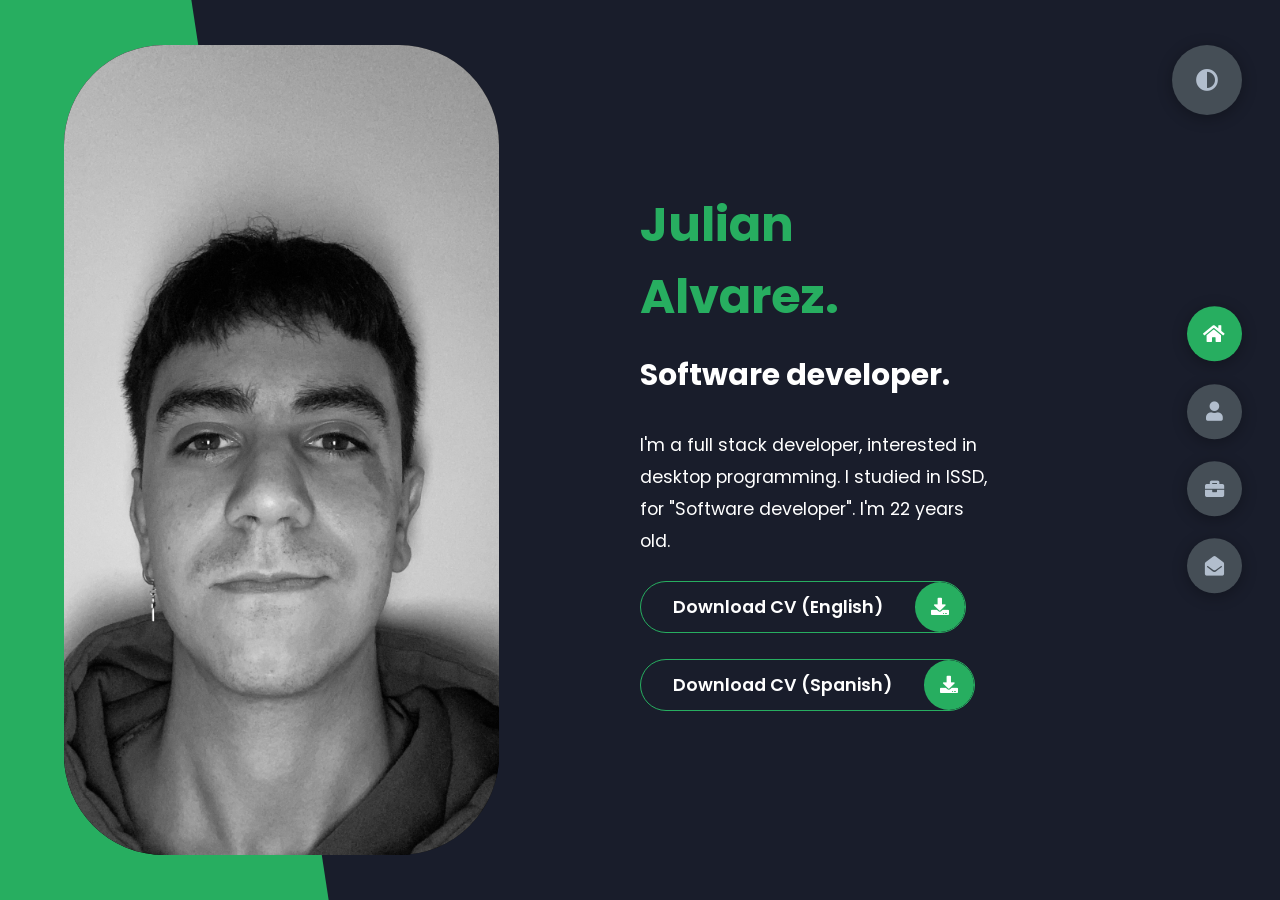
<file: index.html>
<!DOCTYPE html>
<html lang="en">
<head>
    <meta charset="UTF-8">
    <meta http-equiv="X-UA-Compatible" content="IE=edge">
    <meta name="viewport" content="width=device-width, initial-scale=1.0">
    <title>Portfolio</title>
    <link rel="stylesheet" href="styles/styles.css">
    <link rel="preconnect" href="https://fonts.googleapis.com">
    <link rel="preconnect" href="https://fonts.gstatic.com" crossorigin>
    <link rel="stylesheet" href="https://cdnjs.cloudflare.com/ajax/libs/font-awesome/5.15.4/css/all.min.css" integrity="sha512-1ycn6IcaQQ40/MKBW2W4Rhis/DbILU74C1vSrLJxCq57o941Ym01SwNsOMqvEBFlcgUa6xLiPY/NS5R+E6ztJQ==" crossorigin="anonymous" referrerpolicy="no-referrer" />
    <link href="https://fonts.googleapis.com/css2?family=Poppins:wght@400;500;600;700;800&display=swap" rel="stylesheet">
</head>

<body class="main-content">
    <header class="container header active" id="home">
        <div class="header-content">
            <div class="left-header">
                <div class="h-shape"></div>
                <div class="image">
                    <img src="img/hero.png" alt="">
                </div>
            </div>
            <div class="right-header">
                <h1 class="name">
                    <span>Julian Alvarez.</span> <br>
                   <a style="font-size: 30px;"> Software developer.</a>
                </h1>
                <p>
                    I'm a full stack developer, interested in desktop programming.
                    I studied in ISSD, for "Software developer".
                    I'm 22 years old. 
                </p>
                <div class="btn-con">
                    <a href="Julian Alvarez (Ingles).pdf" target="_blank" class="main-btn">
                        <span class="btn-text">Download CV (English)</span>
                        <span class="btn-icon"><i class="fas fa-download"></i></span>
                    </a>
                </div>
                <br>
       
                <div class="btn-con">
                    <a href="Julian Alvarez (Español).pdf" target="_blank" class="main-btn">
                        <span class="btn-text">Download CV (Spanish)</span>
                        <span class="btn-icon"><i class="fas fa-download"></i></span>
                    </a>
                </div>
            </div>
        </div>
    </header>
    <main>
        <section class="container about" id="about">
            <div class="main-title">
                <h2>About <span>me</span><span class="bg-text">my stats</span></h2>
            </div>
            <div class="about-container">
              
                <div class="right-about">
                    <div class="about-item">
                        <div class="abt-text">
                            <p class="large-text">50+</p>
                            <p class="small-text">Works completed for different clients all around the world.</p>
                        </div>
                    </div>
                    <div class="about-item">
                        <div class="abt-text">
                            <p class="large-text">4+</p>
                            <p class="small-text">More than 4 years of experience in the working environment</p>
                        </div>
                    </div>
                    
                    <div class="about-item">
                        <div class="abt-text">
                            <p class="large-text">6+</p>
                            <p class="small-text">I manage different lenguages of programming like C#, Python, JAVA and MySQL</p>
                        </div>
                    </div>
                </div>
            </div>
            <div class="about-stats">
                <h4 class="stat-title">Languages</h4>
                <div class="progress-bars">
                    <div class="progress-bar">
                        <p class="prog-title">HTML</p>
                        <div class="progress-con">
                            <p class="prog-text">100%</p>
                            <div class="progress">
                                <span class="html"></span>
                            </div>
                        </div>
                    </div>
                    <div class="progress-bar">
                        <p class="prog-title">CSS</p>
                        <div class="progress-con">
                            <p class="prog-text">80%</p>
                            <div class="progress">
                                <span class="css"></span>
                            </div>
                        </div>
                    </div>
                    <div class="progress-bar">
                        <p class="prog-title">JAVA</p>
                        <div class="progress-con">
                            <p class="prog-text">70%</p>
                            <div class="progress">
                                <span class="java"></span>
                            </div>
                        </div>
                    </div>
                    <div class="progress-bar">
                        <p class="prog-title">Python</p>
                        <div class="progress-con">
                            <p class="prog-text">70%</p>
                            <div class="progress">
                                <span class="python"></span>
                            </div>
                        </div>
                    </div>
                    <div class="progress-bar">
                        <p class="prog-title">C#</p>
                        <div class="progress-con">
                            <p class="prog-text">90%</p>
                            <div class="progress">
                                <span class="cSharp"></span>
                            </div>
                        </div>
                    </div>
                    <div class="progress-bar">
                        <p class="prog-title">JAVASCRIPT</p>
                        <div class="progress-con">
                            <p class="prog-text">40%</p>
                            <div class="progress">
                                <span class="js"></span>
                            </div>
                        </div>
                    </div>
                </div>
            </div>

            <div class="about-stats">                
                <h4 class="stat-title">Technologies</h4>
                <div class="progress-bars">
                    <div class="progress-bar">
                        <p class="prog-title">.NET Framework</p>
                        <div class="progress-con">
                            <p class="prog-text">80%</p>
                            <div class="progress">
                                <span class="NET"></span>
                            </div>
                        </div>
                    </div>
                    <div class="progress-bar">
                        <p class="prog-title">ASP.NET</p>
                        <div class="progress-con">
                            <p class="prog-text">60%</p>
                            <div class="progress">
                                <span class="ASPNET"></span>
                            </div>
                        </div>
                    </div>
                    <div class="progress-bar">
                        <p class="prog-title">Bootstrap</p>
                        <div class="progress-con">
                            <p class="prog-text">100%</p>
                            <div class="progress">
                                <span class="bootstrap"></span>
                            </div>
                        </div>
                    </div>
                    <div class="progress-bar">
                        <p class="prog-title">Entity Framework</p>
                        <div class="progress-con">
                            <p class="prog-text">90%</p>
                            <div class="progress">
                                <span class="EF"></span>
                            </div>
                        </div>
                    </div>
                </div>
            </div>                        


              <div class="about-stats">                
                <h4 class="stat-title">Databases</h4>
                <div class="progress-bars">
                    <div class="progress-bar">
                        <p class="prog-title">MySQL</p>
                        <div class="progress-con">
                            <p class="prog-text">80%</p>
                            <div class="progress">
                                <span class="MySQL"></span>
                            </div>
                        </div>
                    </div>
                    <div class="progress-bar">
                        <p class="prog-title">SQL Server</p>
                        <div class="progress-con">
                            <p class="prog-text">90%</p>
                            <div class="progress">
                                <span class="sqlserver"></span>
                            </div>
                        </div>
                    </div>
                    <div class="progress-bar">
                        <p class="prog-title">MongoDB</p>
                        <div class="progress-con">
                            <p class="prog-text">70%</p>
                            <div class="progress">
                                <span class="mongodb"></span>
                            </div>
                        </div>
                    </div>
                </div>
            </div>

            <h4 class="stat-title">My education</h4>
            <div class="timeline">
                <div class="timeline-item">
                    <div class="tl-icon">
                        <i class="fas fa-briefcase"></i>
                    </div>
                    <p class="tl-duration">Jun 2022 - Jul 2023 </p>
                    <h5> Full stack developer <span>  Egg educacion</span></h5>
                    <p>
                    Buenos Aires, Argentina.
                    </p>
                </div>
                <div class="timeline-item">
                    <div class="tl-icon">
                        <i class="fas fa-briefcase"></i>
                    </div>
                    <p class="tl-duration">Apr 2023 - Currently</p>
                    <h5>Software developer<span> </BR> ISSD</span></h5>
                    <p>
                    Cordoba, Argentina.
                    </p>
                </div>
                <div class="timeline-item">
                    <div class="tl-icon">
                        <i class="fas fa-briefcase"></i>
                    </div>
                    <p class="tl-duration">Jan 2023 - Jan 2024</p>
                    <h5>Programmer in C# with .NET<span>  Udemy academy</span></h5>
                    <p>
                        Remote
                    </p>
                </div>
            </div>
            
            <h4 class="stat-title">Laboral experience</h4>
            <div class="timeline">
                <div class="timeline-item">
                    <div class="tl-icon">
                        <i class="fas fa-briefcase"></i>
                    </div>
                    <p class="tl-duration">Jan 2020 - Mar 2022</p>
                    <h5>Support IT and web developer<span> </BR> MBA host</span></h5>
                    <p>
                    Buenos Aires, Argentina.
                    </p>
                </div>
                <div class="timeline-item">
                    <div class="tl-icon">
                        <i class="fas fa-briefcase"></i>
                    </div>
                    <p class="tl-duration">Jun 2020 - Currently. </p>
                    <h5>Freelancer web developer <span> <br> Fiverr</span></h5>
                    <p>
                    Remote
                    </p>
                </div>
                <div class="timeline-item">
                    <div class="tl-icon">
                        <i class="fas fa-briefcase"></i>
                    </div>
                    <p class="tl-duration">Apr 2021 - Apr 2024. </p>
                    <h5>Timekeeper and web developer <span> <br> supercrono</span></h5>
                    <p>
                    Buenos Aires, Argentina.
                    </p>
                </div>
                <div class="timeline-item">
                    <div class="tl-icon">
                        <i class="fas fa-briefcase"></i>
                    </div>
                    <p class="tl-duration">Feb 2024 - Jun 2024. </p>
                    <h5>Web developer <span> <br> InkuA</span></h5>
                    <p>
                    Frankfurt, Germany
                    </p>
                </div>
            </div>

        </section>
        <section class="container" id="portfolio">
            <div class="main-title">
                <h2>My <span>Portfolio</span><span class="bg-text">My Work</span></h2>
            </div>
            <p class="port-text">
                Here is some of my work that I've done in various programming languages.
            </p>
            <div class="sectionPortfolio">
            <h2>Section of web delopment</h2>
         </div>
            <div class="portfolios">
                <div class="portfolio-item">
                    <div class="image">
                        <img src="img/port1.jpg" alt="">
                    </div>
                    <div class="hover-items">
                        <h3>Project Source</h3>
                        <div class="icons">
                            <a target="_blank" href="https://github.com/julianalvarez243/blackrose-web" class="icon">
                                <i class="fab fa-github"></i>
                            </a>
                            <a href="#" class="icon">
                                <i class="fab fa-chrome"></i>
                            </a>
                        </div>
                    </div>
                </div>
                <div class="portfolio-item">
                    <div class="image">
                        <img src="img/port2.jpg" alt="">
                    </div>
                    <div class="hover-items">
                        <h3>Project Source</h3>
                        <div class="icons">
                            <a target="_blank" href="https://github.com/julianalvarez243/mba-web" class="icon">
                                <i class="fab fa-github"></i>
                            </a>
                            <a href="#" class="icon">
                                <i class="fab fa-chrome"></i>
                            </a>
                        </div>
                    </div>
                </div>
                <div class="portfolio-item">
                    <div class="image">
                        <img src="img/port3.jpg" alt="">
                    </div>
                    <div class="hover-items">
                        <h3>Project Source</h3>
                        <div class="icons">
                            <a target="_blank" href="https://github.com/julianalvarez243/zay-shop" class="icon">
                                <i class="fab fa-github"></i>
                            </a>
                            <a href="#" class="icon">
                                <i class="fab fa-chrome"></i>
                            </a>
                        </div>
                    </div>
                </div>

                
                <div class="portfolio-item">
                    <div class="image">
                        <img src="img/port4.jpg" alt="">
                    </div>
                    <div class="hover-items">
                        <h3>Project Source</h3>
                        <div class="icons">
                            <a target="_blank" href="https://github.com/julianalvarez243/supercrono-web" class="icon">
                                <i class="fab fa-github"></i>
                            <a href="#" class="icon">
                                <i class="fab fa-chrome"></i>
                            </a>
                        </div>
                    </div>
                </div>
                <div class="portfolio-item">
                    <div class="image">
                        <img src="img/port5.jpg" alt="">
                    </div>
                    <div class="hover-items">
                        <h3>Project Source</h3>
                        <div class="icons">
                            <a target="_blank" href="https://github.com/julianalvarez243/restaurant" class="icon">
                                <i class="fab fa-github"></i>
                            <a href="#" class="icon">
                                <i class="fab fa-chrome"></i>
                            </a>
                        </div>
                    </div>
                </div>
                <div class="portfolio-item">
                    <div class="image">
                        <img src="img/port6.jpg" alt="">
                    </div>
                    <div class="hover-items">
                        <h3>Project Source</h3>
                        <div class="icons">
                            <a target="_blank" href="https://github.com/julianalvarez243/films-top" class="icon">
                                <i class="fab fa-github"></i>
                            <a target="_blank" href="https://julianalvarez243.github.io/films-top/" class="icon">
                                <i class="fab fa-chrome"></i>
                            </a>
                        </div>
                    </div>
                </div>
                <div class="portfolio-item">
                    <div class="image">
                        <img src="img/port7.jpg" alt="">
                    </div>
                    <div class="hover-items">
                        <h3>Project Source</h3>
                        <div class="icons">
                            <a target="_blank" href="https://github.com/julianalvarez243/weatherApp" class="icon">
                                <i class="fab fa-github"></i>
                            <a target="_blank" href="https://julianalvarez243.github.io/weatherApp/" class="icon">
                                <i class="fab fa-chrome"></i>
                            </a>
                        </div>
                    </div>
                </div>
                <div class="portfolio-item">
                    <div class="image">
                        <img src="img/port8.jpg" alt="">
                    </div>
                    <div class="hover-items">
                        <h3>Project Source</h3>
                        <div class="icons">
                            <a target="_blank" href="https://github.com/julianalvarez243/translateProject" class="icon">
                                <i class="fab fa-github"></i>
                            <a target="_blank" href="https://julianalvarez243.github.io/translateProject/" class="icon">
                                <i class="fab fa-chrome"></i>
                            </a>
                        </div>
                    </div>
                </div>
                <div class="portfolio-item">
                    <div class="image">
                        <img src="img/port9.jpg" alt="">
                    </div>
                    <div class="hover-items">
                        <h3>Project Source</h3>
                        <div class="icons">
                            <a target="_blank" href="https://github.com/julianalvarez243/marketCrypto" class="icon">
                                <i class="fab fa-github"></i>
                            <a target="_blank" href="https://julianalvarez243.github.io/marketCrypto/" class="icon">
                                <i class="fab fa-chrome"></i>
                            </a>
                        </div>
                    </div>
                </div>
                <div class="portfolio-item">
                    <div class="image">
                        <img src="img/port10.jpg" alt="">
                    </div>
                    <div class="hover-items">
                        <h3>Project Source</h3>
                        <div class="icons">
                            <a target="_blank" href="https://github.com/julianalvarez243/Consultora-sistema-" class="icon">
                                <i class="fab fa-github"></i>
                            <a target="_blank" href="https://github.com/julianalvarez243/Consultora-sistema-" class="icon">
                                <i class="fab fa-chrome"></i>
                            </a>
                        </div>
                    </div>
                </div>
                <div class="portfolio-item">
                    <div class="image">
                        <img src="img/port11.jpeg" alt="">
                    </div>
                    <div class="hover-items">
                        <h3>Project Source</h3>
                        <div class="icons">
                            <a target="_blank" href="https://github.com/julianalvarez243/tesis-JA-ISSD" class="icon">
                                <i class="fab fa-github"></i>
                            <a target="_blank" href="https://github.com/julianalvarez243/tesis-JA-ISSD" class="icon">
                                <i class="fab fa-chrome"></i>
                            </a>
                        </div>
                    </div>
                </div>
            </div>
        </section>
    
        <section class="container contact" id="contact">
            <div class="contact-container">
                <div class="main-title">
                    <h2>Contact <span>Me</span><span class="bg-text">Contact</span></h2>
                </div>
                <div class="contact-content-con">
                    <div class="left-contact">
                        <h4>Contact me here</h4>
                        <p>
                           
                        </p>
                        <div class="contact-info">
                            <div class="contact-item">
                                <div class="icon">
                                    <i class="fas fa-map-marker-alt"></i>
                                    <span>Location:</span>
                                </div>
                                <p>
                                     Valencia, Spain.
                                </p>
                            </div>
                            <div class="contact-item">
                                <div class="icon">
                                    <i class="fas fa-envelope"></i>
                                    <span>Email:</span>
                                </div>
                                <p>
                                    <span>julianalvarez0203@gmail.com</span>
                                </p>
                            </div>
                            
                            <div class="contact-item">
                                <div class="icon">
                                    <i class="fas fa-phone-alt"></i>
                                    <span>Mobile Number:</span>
                                </div>
                                <p>
                                    <span>+34 610 279696</span>
                                </p>
                            </div>
                            <div class="contact-item">
                                <div class="icon">
                                    <i class="fas fa-globe-africa"></i>
                                    <span>Languages:</span>
                                </div>
                                <p>
                                    <span>Spanish native and English basic.</span>
                                </p>
                            </div>
                        </div>
                        <div class="contact-icons" >
                            <div class="contact-icon">
                                <a href="https://wa.me/34610279696" target="_blank">
                                    <i class="fab fa-whatsapp"></i>
                                </a>
                                <a href="https://www.linkedin.com/in/julian-alvarez-713172246/" target="_blank">
                                    <i class="fab fa-linkedin"></i>
                                </a>
                                <a href="https://github.com/julianalvarez243" target="_blank">
                                    <i class="fab fa-github"></i>
                                </a>
                               
                            </div>
                        </div>
                    </div>
                    <div class="right-contact">
                        <form action="https://formsubmit.co/julianalvarez0203@gmail.com" method="POST" class="contact-form">
                            <div class="input-control i-c-2">
                                <input type="text" name="name" required placeholder="YOUR NAME">
                                <input type="email" name="email" required placeholder="YOUR EMAIL">
                            </div>
                            <div class="input-control">
                                <input type="text" name="subject" required placeholder="ENTER SUBJECT">
                            </div>
                            <div class="input-control">
                                <textarea name="message" cols="15" required rows="8" placeholder="Message Here..."></textarea>
                            </div>
                            <div>
                               
                                <button class='glowing-btn'><span class='glowing-txt'>Send message</button>
                                   
                                
                            </div>
                           
                        </form>
                    </div>
                </div>
            </div>
        </section>
    </main>

    <div class="controls">
        <div class="control active-btn" data-id="home" >
            <i class="fas fa-home"></i>
        </div>
        <div class="control" data-id="about">
            <i class="fas fa-user"></i>
        </div>
        <div class="control" data-id="portfolio">
            <i class="fas fa-briefcase"></i>
        </div>
       <!-- <div class="control" data-id="blogs">
            <i class="far fa-newspaper"></i>
        </div>-->
        <div class="control" data-id="contact">
            <i class="fas fa-envelope-open"></i>
        </div>
    </div>
    <div class="theme-btn">
        <i class="fas fa-adjust"></i>
    </div>
    <script src="app.js"></script>
</body>
</html>
</file>
<file: styles/styles.css>
* {
  margin: 0;
  padding: 0;
  box-sizing: border-box;
  list-style: none;
}

:root {
  --color-primary: #191d2b;
  --color-secondary: #27AE60;
  --color-white: #FFFFFF;
  --color-black: #000;
  --color-grey0: #f8f8f8;
  --color-grey-1: #dbe1e8;
  --color-grey-2: #b2becd;
  --color-grey-3: #6c7983;
  --color-grey-4: #454e56;
  --color-grey-5: #2a2e35;
  --color-grey-6: #12181b;
  --br-sm-2: 14px;
  --box-shadow-1: 0 3px 15px rgba(0,0,0,.3);
}

.light-mode {
  --color-primary: #FFFFFF;
  --color-secondary: #F56692;
  --color-white: #454e56;
  --color-black: #000;
  --color-grey0: #f8f8f8;
  --color-grey-1: #6c7983;
  --color-grey-2: #6c7983;
  --color-grey-3: #6c7983;
  --color-grey-4: #454e56;
  --color-grey-5: #f8f8f8;
  --color-grey-6: #12181b;
}

body {
  background-color: var(--color-primary);
  font-family: "Poppins", sans-serif;
  font-size: 1.1rem;
  color: var(--color-white);
  transition: all 0.4s ease-in-out;
}

a {
  display: inline-block;
  text-decoration: none;
  color: inherit;
  font-family: inherit;
}

header {
  min-height: 100vh;
  color: var(--color-white);
  overflow: hidden;
  padding: 0 !important;
}

section {
  min-height: 100vh;
  width: 100%;
  position: absolute;
  left: 0;
  top: 0;
  padding: 3rem 18rem;
}

.container {
  display: none;
  transform: translateY(-100%) scale(0);
  transition: all 0.4s ease-in-out;
  background-color: var(--color-primary);
}

.button-send {
  float: left;
  border: 1px solid green;
}

.active {
  display: block;
  animation: appear 1s ease-in-out;
  transform: translateY(0) scaleY(1);
}
@keyframes appear {
  0% {
    transform: translateY(-100%) scaleY(0);
  }
  100% {
    transform: translateY(0) scaleY(1);
  }
}

.controls {
  position: fixed;
  z-index: 10;
  top: 50%;
  right: 3%;
  display: flex;
  flex-direction: column;
  align-items: center;
  justify-content: center;
  transform: translateY(-50%);
}
.controls .control {
  padding: 1rem;
  cursor: pointer;
  background-color: var(--color-grey-4);
  width: 55px;
  height: 55px;
  border-radius: 50%;
  display: flex;
  justify-content: center;
  align-items: center;
  margin: 0.7rem 0;
  box-shadow: var(--box-shadow-1);
}
.controls .control i {
  font-size: 1.2rem;
  color: var(--color-grey-2);
  pointer-events: none;
}
.controls .active-btn {
  background-color: var(--color-secondary);
  transition: all 0.4s ease-in-out;
}
.controls .active-btn i {
  color: var(--color-white);
}

.theme-btn {
  top: 5%;
  right: 3%;
  width: 70px;
  height: 70px;
  border-radius: 50%;
  background-color: var(--color-grey-4);
  cursor: pointer;
  position: fixed;
  display: flex;
  justify-content: center;
  align-items: center;
  box-shadow: 0 3px 15px rgba(0, 0, 0, 0.3);
  transition: all 0.1s ease-in-out;
}
.theme-btn:active {
  transform: translateY(-3px);
}
.theme-btn i {
  font-size: 1.4rem;
  color: var(--color-grey-2);
  pointer-events: none;
}

/*Header-content*/
.header-content {
  display: grid;
  grid-template-columns: repeat(2, 1fr);
  min-height: 100vh;
}
.header-content .left-header {
  display: flex;
  align-items: center;
  position: relative;
}
.header-content .left-header .h-shape {
  transition: all 0.4s ease-in-out;
  width: 65%;
  height: 100%;
  background-color: var(--color-secondary);
  position: absolute;
  left: 0;
  top: 0;
  z-index: -1;
  clip-path: polygon(0 0, 46% 0, 79% 100%, 0% 100%);
}
.header-content .left-header .image {
  border-radius: 100px;  height: 90%;
  width: 68%;
  margin-left: 4rem;
  background-color: var(--color-black);
  transition: all 0.4s ease-in-out;
}
.header-content .left-header .image img {
  border-radius: 100px;
  width: 100%;
  height: 100%;
  object-fit: cover;
  transition: all 0.4s ease-in-out;
  filter: grayscale(100%);
}
.header-content .left-header .image img:hover {
  filter: grayscale(0);
}
.header-content .right-header {
  display: flex;
  flex-direction: column;
  justify-content: center;
  padding-right: 18rem;
}
.header-content .right-header .name {
  font-size: 3rem;
}
.header-content .right-header .name span {
  color: var(--color-secondary);
}
.header-content .right-header p {
  margin: 1.5rem 0;
  line-height: 2rem;
}

/*About*/
.about-container {
  justify-content: center;
  grid-template-columns: repeat(2, 1fr);
  padding-top: 3.5rem;
  padding-bottom: 5rem;
}
.about-container .right-about {
  display: grid;
  grid-template-columns: repeat(2, 1fr);
  grid-gap: 5rem;
  align-items: center;
}
.about-container .right-about .about-item {
  border: 1px solid var(--color-grey-5);
  border-radius: 10px;
  transition: all 0.4s ease-in-out;
  box-shadow: 1px 2px 15px rgba(0, 0, 0, 0.1);
}
.about-container .right-about .about-item:hover {
  cursor: default;
  transform: translateY(-5px);
  border: 1px solid var(--color-secondary);
  box-shadow: 1px 4px 15px rgba(0, 0, 0, 0.32);
}
.about-container .right-about .about-item .abt-text {
  padding: 1.2rem;
  flex-direction: column-reverse;
  justify-content: center;
  
}
.about-container .right-about .about-item .abt-text .large-text {
  font-size: 2rem;
  font-weight: 700;
  color: var(--color-secondary);
  

}
.about-container .right-about .about-item .abt-text .small-text {
  padding-left: 3rem;
  position: relative;
  text-transform: uppercase;
  font-size: 1.2rem;
  color: var(--color-grey-1);
  letter-spacing: 2px;
}
.about-container .right-about .about-item .abt-text .small-text::before {
  content: "";
  position: absolute;
  left: 0;
  top: 15px;
  width: 2rem;
  height: 2px;
  background-color: var(--color-grey-5);
}

.about-container .left-about p {
  line-height: 2rem;
  padding: 1rem;
  color: var(--color-grey-1);
}
.about-container .left-about h4 {
  font-size: 2rem;
  text-transform: uppercase;
}

.about-stats {
  padding-bottom: 4rem;
}
.about-stats .progress-bars {
  display: grid;
  grid-template-columns: repeat(2, 1fr);
  grid-gap: 2rem;
}
.about-stats .progress-bars .progress-bar {
  display: flex;
  flex-direction: column;
}
.about-stats .progress-bars .progress-bar .prog-title {
  text-transform: uppercase;
  font-weight: 500;
}
.about-stats .progress-bars .progress-bar .progress-con {
  display: flex;
  align-items: center;
}
.about-stats .progress-bars .progress-bar .progress-con .prog-text {
  color: var(--color-grey-2);
}
.about-stats .progress-bars .progress-bar .progress-con .progress {
  width: 100%;
  height: 0.45rem;
  background-color: var(--color-grey-4);
  margin-left: 1rem;
  position: relative;
}
.about-stats .progress-bars .progress-bar .progress-con .progress span {
  position: absolute;
  top: 0;
  left: 0;
  height: 100%;
  background-color: var(--color-secondary);
  transition: all 0.4s ease-in-out;
  width: 60%;
}
.about-stats .progress-bars .progress-bar .progress-con .progress .html {
  width: 100%;
}
.about-stats .progress-bars .progress-bar .progress-con .progress .css {
  width: 80%;
}
.about-stats .progress-bars .progress-bar .progress-con .progress .java {
  width: 70%;
}
.about-stats .progress-bars .progress-bar .progress-con .progress .python {
  width: 70%;
}
.about-stats .progress-bars .progress-bar .progress-con .progress .MySQL {
  width: 80%;
}
.about-stats .progress-bars .progress-bar .progress-con .progress .cSharp {
  width: 90%;
}

.about-stats .progress-bars .progress-bar .progress-con .progress .NET {
  width: 80%;
}

.about-stats .progress-bars .progress-bar .progress-con .progress .js {
  width: 40%;
}

.about-stats .progress-bars .progress-bar .progress-con .progress .ASPNET {
  width: 60%;
}
.about-stats .progress-bars .progress-bar .progress-con .progress .bootstrap {
  width: 100%;
}
.about-stats .progress-bars .progress-bar .progress-con .progress .EF {
  width: 90%;
}

.about-stats .progress-bars .progress-bar .progress-con .progress .sqlserver {
  width: 90%;
}

.about-stats .progress-bars .progress-bar .progress-con .progress .mongodb {
  width: 70%;
}

.stat-title {
  text-transform: uppercase;
  font-size: 1.4rem;
  text-align: center;
  padding: 3.5rem 0;
  position: relative;
}
.stat-title::before {
  content: "";
  position: absolute;
  left: 50%;
  top: 0;
  width: 40%;
  height: 1px;
  background-color: var(--color-grey-5);
  transform: translateX(-50%);
}

/*Timeline*/
.timeline {
  display: grid;
  grid-template-columns: repeat(2, 1fr);
  grid-gap: 2rem;
  padding-bottom: 3rem;
}
.timeline .timeline-item {
  position: relative;
  padding-left: 3rem;
  border-left: 1px solid var(--color-grey-5);
}
.timeline .timeline-item .tl-icon {
  position: absolute;
  left: -27px;
  top: 0;
  background-color: var(--color-secondary);
  width: 50px;
  height: 50px;
  border-radius: 50%;
  display: flex;
  align-items: center;
  justify-content: center;
}
.timeline .timeline-item .tl-icon i {
  font-size: 1.3rem;
}
.timeline .timeline-item .tl-duration {
  padding: 0.2rem 0.6rem;
  background-color: var(--color-grey-5);
  border-radius: 15px;
  display: inline-block;
  font-size: 0.8rem;
  text-transform: uppercase;
  font-weight: 500;
}
.timeline .timeline-item h5 {
  padding: 1rem 0;
  text-transform: uppercase;
  font-size: 1.3rem;
  font-weight: 600;
}
.timeline .timeline-item h5 span {
  color: var(--color-grey-2);
  font-weight: 500;
  font-size: 1.2rem;
}
.timeline .timeline-item p {
  color: var(--color-grey-2);
}

.port-text {
  padding: 2rem 0;
  text-align: center;
}

.sectionPortfolio {
  text-align: center;
}

.portfolios {
  display: grid;
  grid-template-columns: repeat(3, 1fr);
  grid-gap: 2rem;
  margin-top: 3rem;
}
.portfolios .portfolio-item {
  position: relative;
  border-radius: 15px;
}
.portfolios .portfolio-item img {
  width: 100%;
  height: 300px;
  object-fit: cover;
  border-radius: 15px;
}
.portfolios .portfolio-item .hover-items {
  width: 100%;
  height: 100%;
  background-color: var(--color-secondary);
  position: absolute;
  left: 0;
  top: 0;
  border-radius: 15px;
  display: flex;
  justify-content: center;
  align-items: center;
  flex-direction: column;
  opacity: 0;
  transform: scale(0);
  transition: all 0.4s ease-in-out;
}
.portfolios .portfolio-item .hover-items h3 {
  font-size: 1.5rem;
  color: var(--color-white);
  margin-bottom: 1.5rem;
}
.portfolios .portfolio-item .hover-items .icons {
  display: flex;
  justify-content: center;
  align-items: center;
}
.portfolios .portfolio-item .hover-items .icons .icon {
  background-color: var(--color-primary);
  border-radius: 50%;
  width: 50px;
  height: 50px;
  display: flex;
  align-items: center;
  justify-content: center;
  margin: 0 1rem;
  cursor: pointer;
  transition: all 0.4s ease-in-out;
}
.portfolios .portfolio-item .hover-items .icons .icon i {
  font-size: 1.5rem;
  color: var(--color-white);
  margin: 0 1rem;
}
.portfolios .portfolio-item .hover-items .icons .icon:hover {
  background-color: var(--color-white);
}
.portfolios .portfolio-item .hover-items .icons .icon:hover i {
  color: var(--color-primary);
}

.portfolio-item:hover .hover-items {
  opacity: 1;
  transform: scale(1);
}

.blogs {
  display: grid;
  grid-template-columns: repeat(3, 1fr);
  grid-gap: 2rem;
  margin-top: 3rem;
}
.blogs .blog {
  position: relative;
  background-color: var(--color-grey-5);
  border-radius: 5px;
  box-shadow: 1px 1px 20px rgba(0, 0, 0, 0.1);
  transition: all 0.4s ease-in-out;
}
.blogs .blog:hover {
  box-shadow: 1px 1px 20px rgba(0, 0, 0, 0.3);
  transform: translateY(-5px);
  transition: all 0.4s ease-in-out;
}
.blogs .blog:hover img {
  filter: grayscale(0);
  transform: scale(1.1);
  box-shadow: 0px 4px 15px rgba(0, 0, 0, 0.8);
}
.blogs .blog img {
  width: 100%;
  height: 300px;
  object-fit: cover;
  border-top-left-radius: 5px;
  border-top-right-radius: 5px;
  filter: grayscale(100%);
  transition: all 0.4s ease-in-out;
}
.blogs .blog .blog-text {
  margin-top: -7px;
  padding: 1.1rem;
  border-top: 8px solid var(--color-secondary);
}
.blogs .blog .blog-text h4 {
  font-size: 1.5rem;
  margin-bottom: 0.7rem;
  transition: all 0.4s ease-in-out;
  cursor: pointer;
}
.blogs .blog .blog-text h4:hover {
  color: var(--color-secondary);
}
.blogs .blog .blog-text p {
  color: var(--color-grey-2);
  line-height: 2rem;
  padding-bottom: 1rem;
}

.contact-content-con {
  display: flex;
  padding-top: 3.5rem;
}
.contact-content-con .left-contact {
  flex: 2;
}
.contact-content-con .left-contact h4 {
  margin-top: 1rem;
  font-size: 2rem;
  text-transform: uppercase;
}
.contact-content-con .left-contact p {
  margin: 1rem 0;
  line-height: 2rem;
}
.contact-content-con .left-contact .contact-info .contact-item {
  display: flex;
  align-items: center;
  justify-content: space-between;
}
.contact-content-con .left-contact .contact-info .contact-item p {
  margin: 0.3rem 0 !important;
  padding: 0 !important;
}
.contact-content-con .left-contact .contact-info .contact-item .icon {
  display: grid;
  grid-template-columns: 40px 1fr;
}
.contact-content-con .left-contact .contact-info .contact-item .icon i {
  display: flex;
  align-items: center;
  font-size: 1.3rem;
}
.contact-content-con .left-contact .contact-icon {
  display: flex;
  margin-top: 2rem;
}
.contact-content-con .left-contact .contact-icon a {
  display: flex;
  align-items: center;
  color: var(--color-white);
  background-color: var(--color-grey-5);
  cursor: pointer;
  justify-content: center;
  width: 50px;
  height: 50px;
  border-radius: 50%;
  margin: 0 0.4rem;
  transition: all 0.4s ease-in-out;
}
.contact-content-con .left-contact .contact-icon a:hover {
  background-color: var(--color-secondary);
}
.contact-content-con .left-contact .contact-icon a:hover i {
  color: var(--color-primary);
}
.contact-content-con .left-contact .contact-icon a i {
  display: flex;
  align-items: center;
  justify-content: center;
  font-size: 1.3rem;
}
.contact-content-con .right-contact {
  flex: 3;
  margin-left: 3rem;
}
.contact-content-con .right-contact .input-control {
  margin: 1.5rem 0;
}
.contact-content-con .right-contact .input-control input, .contact-content-con .right-contact .input-control textarea {
  border-radius: 30px;
  font-weight: inherit;
  font-size: inherit;
  font-family: inherit;
  padding: 0.8rem 1.1rem;
  outline: none;
  border: none;
  background-color: var(--color-grey-5);
  width: 100%;
  color: var(--color-white);
  resize: none;
}
.contact-content-con .right-contact .i-c-2 {
  display: flex;
}
.contact-content-con .right-contact .i-c-2 :last-child {
  margin-left: 1.5rem;
}
.contact-content-con .right-contact .submit-btn {
  display: flex;
  justify-content: flex-start;
}

/*Independed components*/
.btn-con {
  display: flex;
  align-self: flex-start;
}

.main-btn {
  border-radius: 30px;
  color: inherit;
  font-weight: 600;
  position: relative;
  border: 1px solid var(--color-secondary);
  display: flex;
  align-self: flex-start;
  align-items: center;
  overflow: hidden;
}
.main-btn .btn-text {
  padding: 0 2rem;
}
.main-btn .btn-icon {
  background-color: var(--color-secondary);
  display: flex;
  align-items: center;
  justify-content: center;
  border-radius: 50%;
  padding: 1rem;
}
.main-btn::before {
  content: "";
  position: absolute;
  top: 0;
  right: 0;
  transform: translateX(100%);
  transition: all 0.4s ease-out;
  z-index: -1;
}
.main-btn:hover {
  transition: all 0.4s ease-out;
}
.main-btn:hover::before {
  width: 100%;
  height: 100%;
  background-color: var(--color-secondary);
  transform: translateX(0);
  transition: all 0.4s ease-out;
}

.main-title {
  text-align: center;
}
.main-title h2 {
  position: relative;
  text-transform: uppercase;
  font-size: 4rem;
  font-weight: 700;
}
.main-title h2 span {
  color: var(--color-secondary);
}
.main-title h2 .bg-text {
  position: absolute;
  top: 50%;
  left: 50%;
  color: var(--color-grey-5);
  transition: all 0.4s ease-in-out;
  z-index: -1;
  transform: translate(-50%, -50%);
  font-weight: 800;
  font-size: 6.3rem;
}

.about-container .left-about p {
  padding-left: 0;
}

.glowing-btn {
  background-color: var(--color-secondary);
  border: none;
  border-top-left-radius: 10px;
  border-top-right-radius: 10px;
  width: 100%;
  height: 30px;
  color: white;
  font-size: 20px;
  font-family: "Poppins", sans-serif;
  transition-property: all;
  transition-duration: 0.5s;
}

.glowing-btn:hover {
  box-shadow: 10px 10px black;
}
@media screen and (max-width: 600px) {
  header {
    padding: 0 !important;
  }

  .theme-btn {
    width: 50px;
    height: 50px;
  }

  .header-content {
    grid-template-columns: repeat(1, 1fr);
    padding-bottom: 6rem;
  }

  .left-header .h-shape {
    display: none;
  }

  .right-header {
    grid-row: 1;
    padding-right: 0rem !important;
    width: 90%;
    margin: 0 auto;
  }
  .right-header .name {
    font-size: 2.5rem !important;
    text-align: center;
    padding-top: 3rem;
  }

  .header-content .left-header .image {
    margin: 0 auto;
    width: 90%;
  }

  .controls {
    top: auto;
    bottom: 0;
    flex-direction: row;
    justify-content: center;
    left: 50%;
    transform: translateX(-50%);
    width: 100%;
    background-color: var(--color-grey-5);
  }
  .controls .control {
    margin: 1rem 0.3rem;
  }

  .about-container {
    grid-template-columns: repeat(1, 1fr);
  }
  .about-container .right-about {
    grid-template-columns: repeat(1, 1fr);
    padding-top: 2.5rem;
  }
  .about-container .left-about {
    padding-right: 0;
  }
  .about-container .left-about p {
    padding-left: 0;
  }

  .timeline {
    grid-template-columns: repeat(1, 1fr);
    padding-bottom: 6rem;
  }

  .container {
    padding: 2rem 2.5rem !important;
  }

  .about-stats .progress-bars {
    grid-template-columns: repeat(1, 1fr);
  }

  .portfolios {
    grid-template-columns: repeat(1, 1fr);
    padding-bottom: 6rem;
    margin-top: 1rem;
  }

  .blogs {
    grid-template-columns: repeat(1, 1fr);
    padding-bottom: 6rem;
  }

  .contact-content-con {
    flex-direction: column;
  }
  .contact-content-con .right-contact {
    margin-left: 0;
    margin-top: 2.5rem;
  }

  .contact-content-con .right-contact .i-c-2 {
    flex-direction: column;
  }

  .contact-content-con .right-contact .i-c-2 :last-child {
    margin-left: 0;
    margin-top: 1.5rem;
  }

  .contact-content-con .right-contact {
    margin-bottom: 6rem;
  }

  .contact-item {
    flex-direction: column;
    margin: 1rem 0;
  }
  .contact-item p {
    font-size: 15px;
    color: var(--color-grey-2);
  }
  .contact-item span {
    font-size: 15px;
  }
  .contact-item .icon {
    grid-template-columns: 25px 1fr;
  }

  .main-title h2 {
    font-size: 2rem;
  }
  .main-title h2 span {
    font-size: 2.3rem;
  }
  .main-title h2 .bg-text {
    font-size: 2.3rem;
  }
}
@media screen and (max-width: 1432px) {
  .container {
    padding: 7rem 11rem;
  }

  .contact-content-con {
    flex-direction: column;
  }
  .contact-content-con .right-contact {
    margin-left: 0;
    margin-top: 2.5rem;
  }

  .contact-content-con .right-contact .i-c-2 {
    flex-direction: column;
  }

  .contact-content-con .right-contact .i-c-2 :last-child {
    margin-left: 0;
    margin-top: 1.5rem;
  }

  .contact-content-con .right-contact {
    margin-bottom: 6rem;
  }

  .main-title h2 .bg-text {
    font-size: 5.5rem;
  }
}
@media screen and (max-width: 1250px) {
  .blogs {
    grid-template-columns: repeat(2, 1fr);
    margin-top: 6rem;
  }

  .portfolios {
    grid-template-columns: repeat(2, 1fr);
  }

  .header-content .right-header {
    padding-right: 9rem;
  }
}
@media screen and (max-width: 660px) {
  .blogs {
    grid-template-columns: repeat(1, 1fr);
  }

  .portfolios {
    grid-template-columns: repeat(1, 1fr);
  }
}
@media screen and (max-width: 1070px) {
  .about-container {
    grid-template-columns: repeat(1, 1fr);
  }
  .about-container .right-about {
    padding-top: 2.5rem;
  }

  .main-title h2 {
    font-size: 4rem;
  }
  .main-title h2 span {
    font-size: 4rem;
  }
  .main-title h2 .bg-text {
    font-size: 4.5rem;
  }
}
@media screen and (max-width: 970px) {
  .container {
    padding: 7rem 6rem;
  }

  .about-container .left-about {
    padding-right: 0rem;
  }

  .header-content {
    grid-template-columns: repeat(1, 1fr);
    padding-bottom: 6rem;
  }

  .left-header .h-shape {
    display: none;
  }
  .left-header .image {
    width: 90% !important;
    margin: 0 auto !important;
  }

  .right-header {
    grid-row: 1;
    padding-right: 0rem !important;
    width: 90%;
    margin: 0 auto;
  }
  .right-header .name {
    font-size: 2.5rem !important;
    text-align: center;
    padding-top: 3rem;
  }
}
@media screen and (max-width: 700px) {
  .container {
    padding: 7rem 3rem;
  }

  .about-stats .progress-bars {
    grid-template-columns: repeat(1, 1fr);
  }

  .about-container .right-about {
    grid-template-columns: repeat(1, 1fr);
  }

  .timeline {
    grid-template-columns: repeat(1, 1fr);
  }

  .main-title h2 {
    font-size: 3rem;
  }
  .main-title h2 span {
    font-size: 3rem;
  }
  .main-title h2 .bg-text {
    font-size: 4rem;
  }
}

/*# sourceMappingURL=styles.css.map */
</file>
